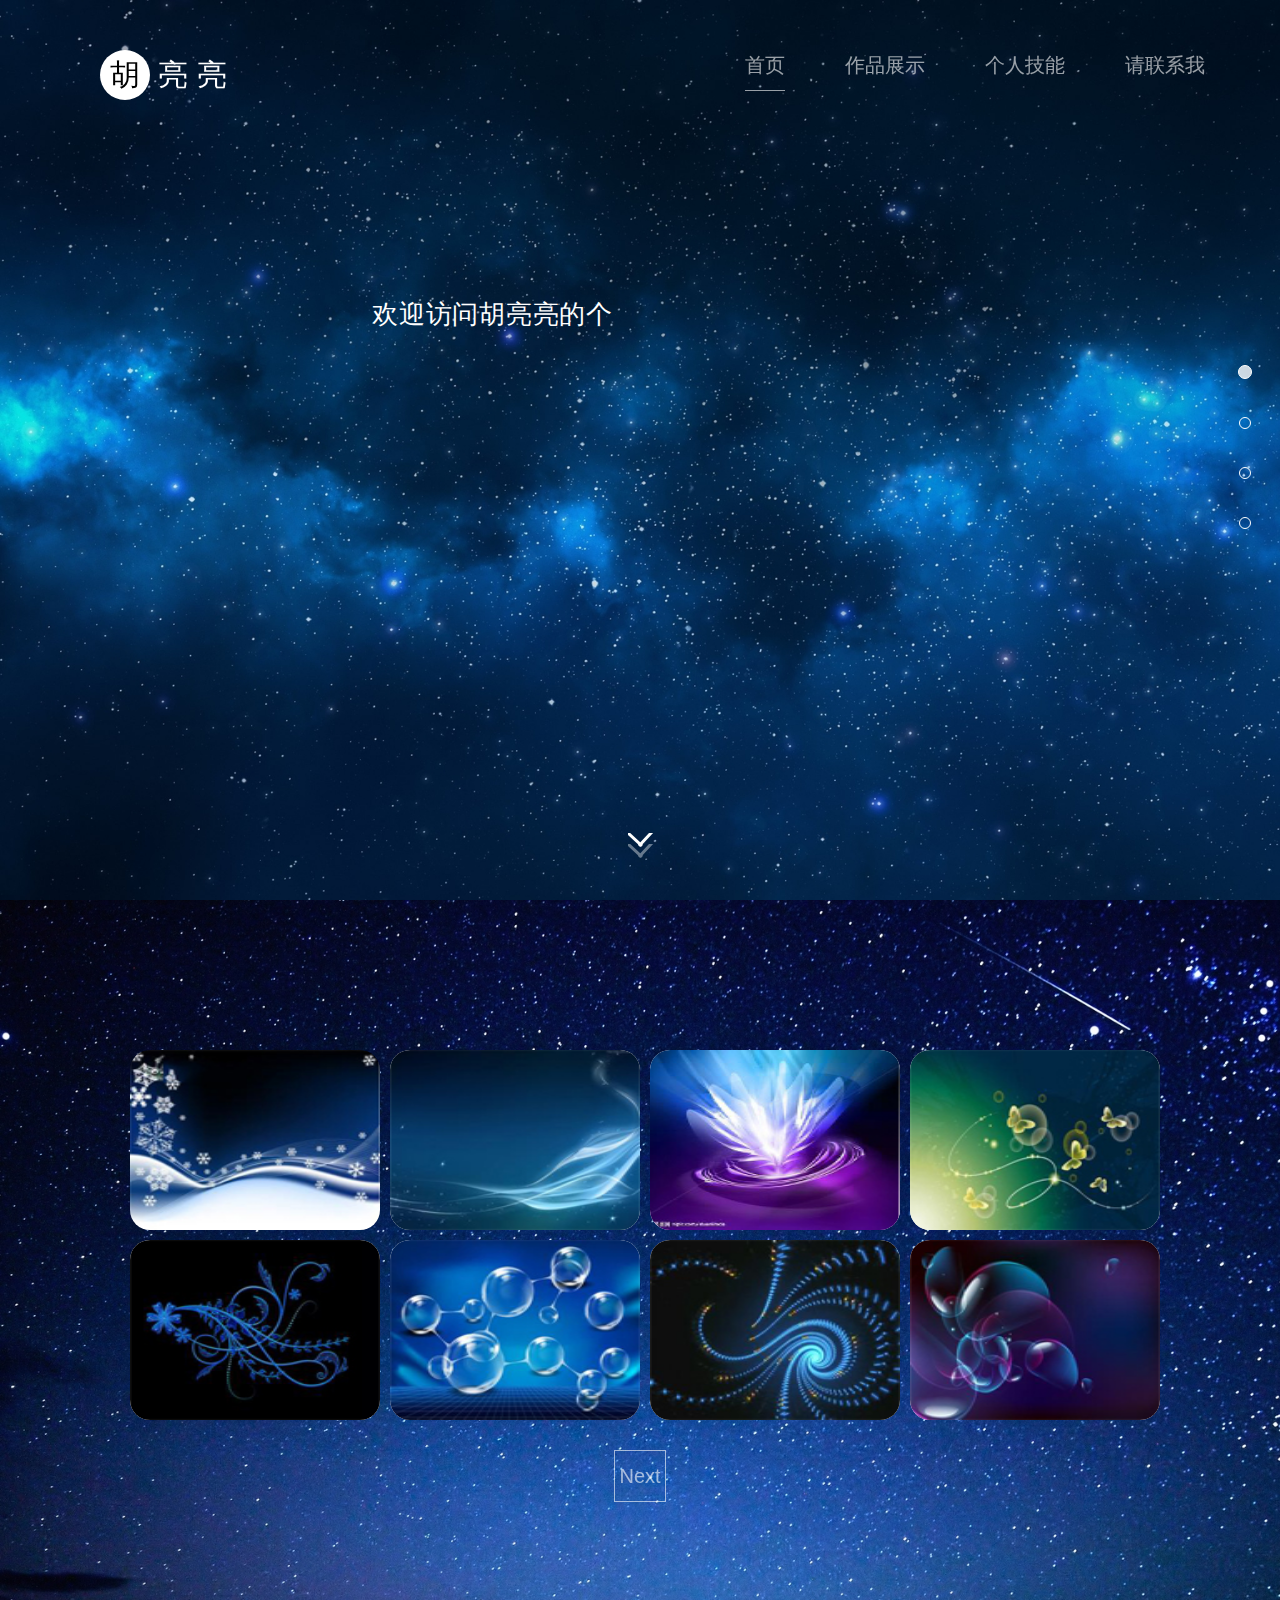
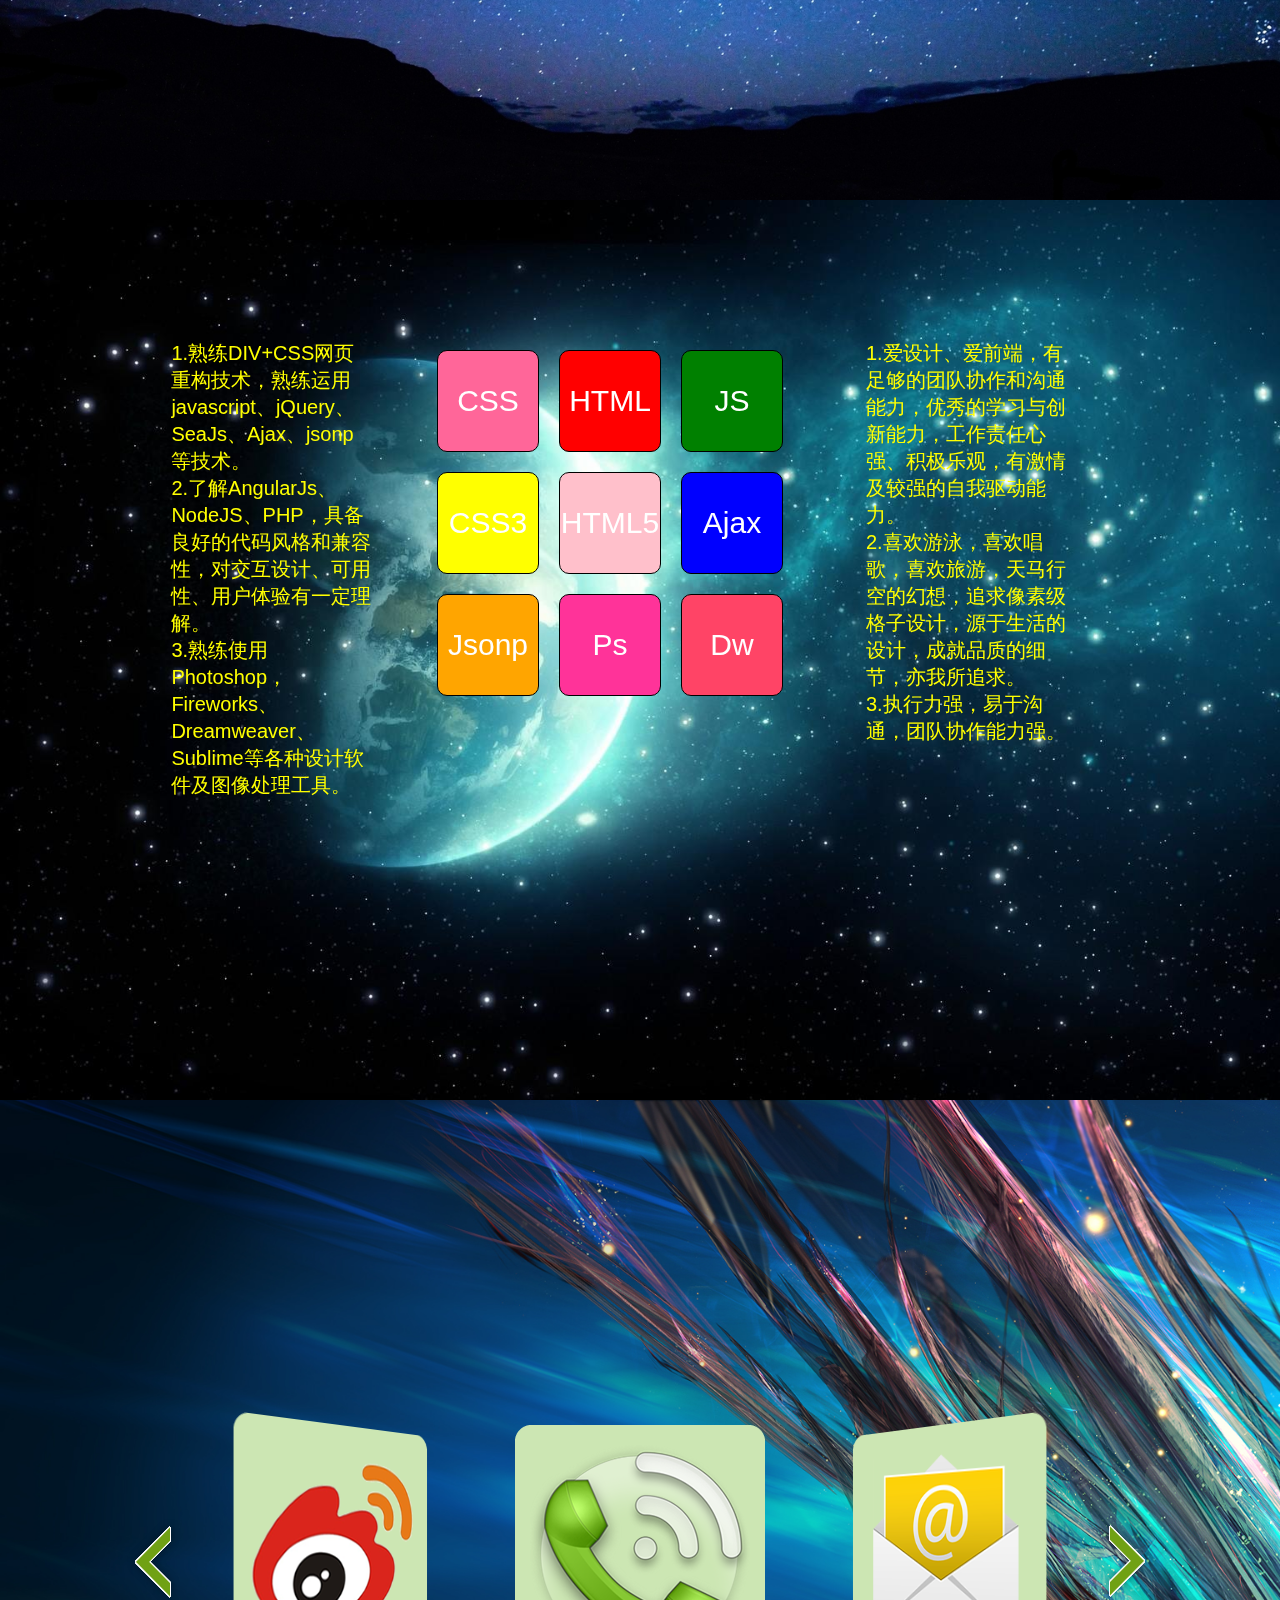
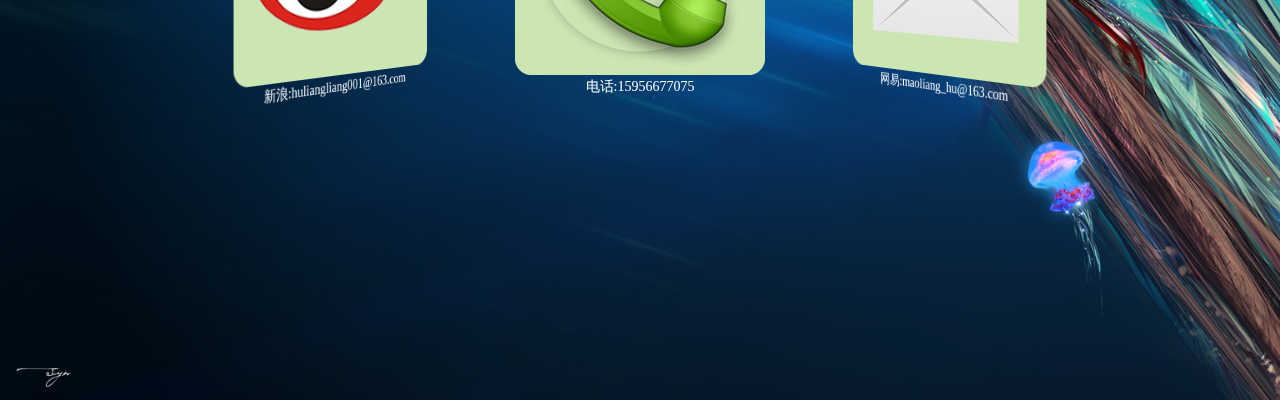
<file: index.html>
<!DOCTYPE html>
<html lang="en">
<head>
  <meta charset="UTF-8">
  <title>胡亮亮个人网站</title>
  <link rel="stylesheet" type="text/css" href="css/common.css">
  <script type="text/javascript" src='js/base.js'></script>
  <script type="text/javascript" src='js/main.js'></script>
</head>
<body>
  <div id="box" class='box'>
    <div id="screenBox" class='screenBox'>
      <!-- 首页 -->
      <div class="screen screen-one " >
        
        <!-- 文字 -->

        <div class="introduce pr">

            <div class="intr-word pa">
            <p id='writeword' class='writeword'></p>
          </div>
        </div>
        <!-- 导航 -->
        <div class="header" id="header-one">
          <ul class='clearfix'>
            <li class="fl active"><a href="javascript:;">首页</a></li>
            <li class="fl"><a href="javascript:;">作品展示</a></li>
            <li class="fl"><a href="javascript:;">个人技能</a></li>
            <li class="fl"><a href="javascript:;">请联系我</a></li>
          </ul>
        </div>
      </div>

      <!-- 作品展示 -->
      <div class="screen screen-four">
        <div class="introduce pr prise">
          <ul id="stepmove" class='stepmove clearfix'>
            <li>
              <img src="img/w1.jpg" alt="">
              <a href="javascript:;"></a>
            </li>
            <li>
              <img src="img/w2.jpg" alt="">
              <a href="javascript:;"></a>
            </li>
            <li>
              <img src="img/w3.jpg" alt="">
              <a href="javascript:;"></a>
            </li>
            <li>
              <img src="img/w4.jpg" alt="">
              <a href="javascript:;"></a>
            </li>
            <li>
              <img src="img/w5.jpg" alt="">
              <a href="javascript:;"></a>
            </li>
            <li>
              <img src="img/w6.jpg" alt="">
              <a href="javascript:;"></a>
            </li>
            <li>
              <img src="img/w7.jpg" alt="">
              <a href="javascript:;"></a>
            </li>
            <li>
              <img src="img/w8.jpg" alt="">
              <a href="javascript:;"></a>
            </li>
          </ul>
          <p class='pagestep' id='pagestep'>
            <a href="javascript:;">Next</a>
          </p>
        </div>
      </div>
      <!-- 个人技能 -->
      <div class="screen screen-two">
        <div class="introduce pr">
          <ul class="tips">
                <li style="background:#f69">CSS</li>
                <li style="background:red">HTML</li>
                <li class="cur" style="background:green">JS</li>
                <li style="background:yellow">CSS3</li>
                <li style="background:pink">HTML5</li>
                <li class="cur" style="background:blue">Ajax</li>
                <li style="background:orange">Jsonp</li>
                <li style="background:#f39">Ps</li>
                <li class="cur" style="background:#f46">Dw</li>
                <div class="gits1">
                    <p>
                       1.熟练DIV+CSS网页重构技术，熟练运用javascript、jQuery、SeaJs、Ajax、jsonp等技术。
                    </p>
                    <p>
                       2.了解AngularJs、NodeJS、PHP，具备良好的代码风格和兼容性，对交互设计、可用性、用户体验有一定理解。
                    </p>
                    <p> 
                       3.熟练使用Photoshop，Fireworks、Dreamweaver、Sublime等各种设计软件及图像处理工具。
                    </p>
                </div>
                <div class="gits2">
                    <p>1.爱设计、爱前端，有足够的团队协作和沟通能力，优秀的学习与创新能力，工作责任心强、积极乐观，有激情及较强的自我驱动能力。</p>

                    <p>2.喜欢游泳，喜欢唱歌，喜欢旅游，天马行空的幻想，追求像素级格子设计，源于生活的设计，成就品质的细节，亦我所追求。</p>

                    <p>3.执行力强，易于沟通，团队协作能力强。</p>
                </div>
          </ul> 
         
        </div>
      </div>
      <!-- 请联系我 -->
      <div class="screen screen-five">
             <ul class="switch">
                  <div class="prev"></div>
                  <div class="next"></div> 
                  <li class="l2">
                       <img src="img/1.png" alt="">
                       <span>QQ:1337284042</span>
                    </li>
                  <li class="l1">
                       <img src="img/2.png" alt="">
                       <span>新浪:huliangliang001@163.com</span>
                    </li>
                  <li class="cur">
                       <img src="img/3.png"alt="">
                       <span>电话:15956677075</span>
                    </li>
                  <li class="r1">
                       <img src="img/4.png" alt="">
                       <span>网易:maoliang_hu@163.com</span>
                    </li>
                  <li class="r2">
                       <img src="img/5.png" alt="">
                       <span>个人网站:huliangliang.github.io</span>
                    </li>
                  <li>
                       <img src="img/6.png" alt="">
                       <span>座右铭:为自己为明天，加油!</span>
                  </li>
             </ul> 
        </div>
      </div>
    </div>
    <!-- 侧边栏 -->
    <div class="subnav" id='subnav'>
      <ul></ul>
    </div>
    <!-- 翻页剪头 -->
    <div class="toggle">
      <img src="img/next.png" alt="" id='toggle'>
    </div>
    左上角logo
    <div class="sweet" id='sweet'>
      <span>胡</span>&nbsp;亮&nbsp;亮&nbsp;
    </div>
  </div>

</body>
</html>
</file>
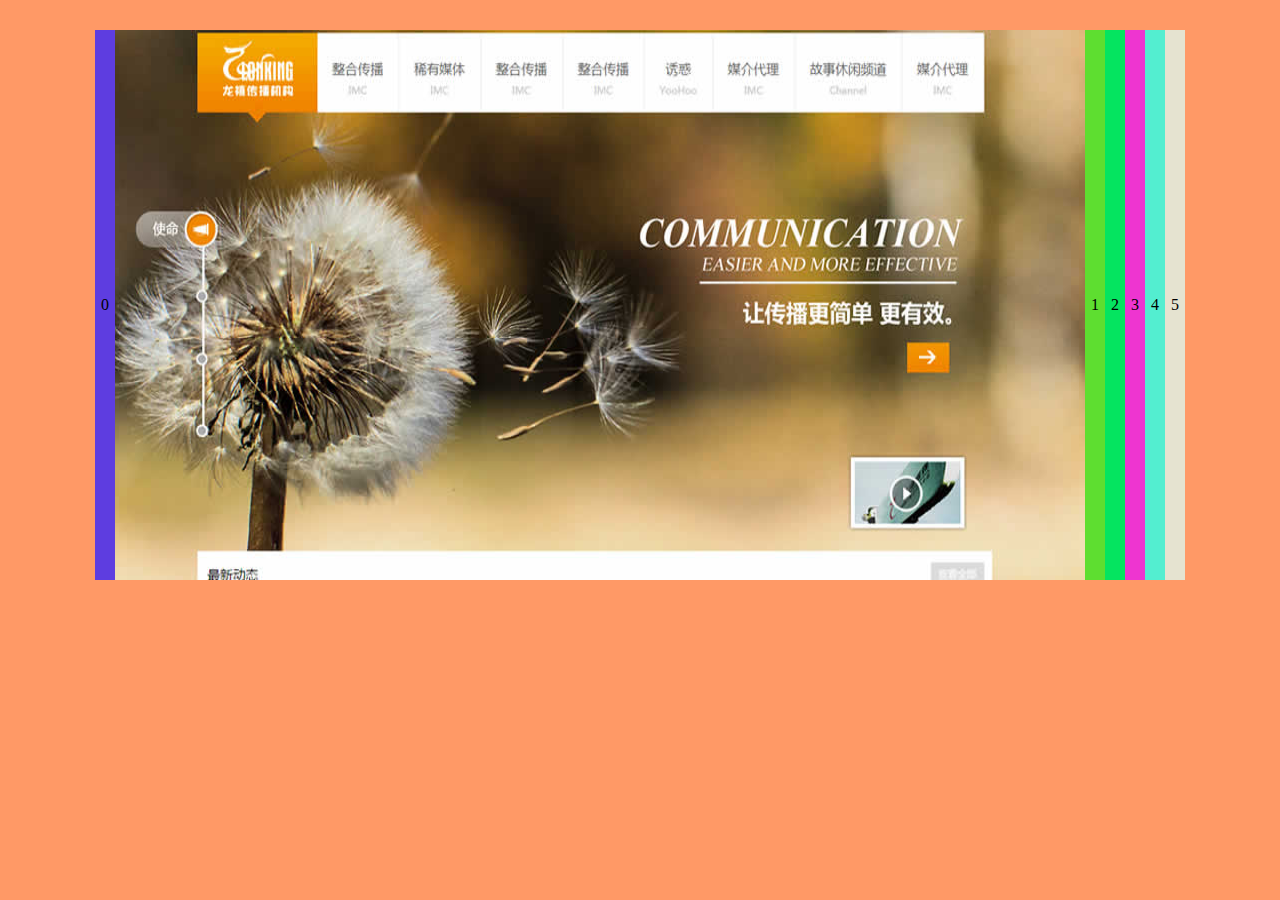
<file: html/Accordion.html>
<!doctype html>
<html>
<head>
<meta charset="utf-8">
<title>手风琴</title>
<style>
body{background:#f96;}
*{margin:0;padding:0;list-style:none;}
#ul1{ position:relative;width:990px; height:550px;margin:30px auto; overflow:hidden;}
#ul1 li{ position:absolute;left:0;top:0;width:990px; height:100%;}
#ul1 li img{width:100%; height:100%;} 
#ul1 li span{ position:absolute;left:0;top:0;width:20px; height:100%; line-height:550px; text-align:center;}
</style>
<script src="js/move1.js"></script>
<script>

window.onload = function(){
	var oUl = document.getElementById("ul1");
	var aLi = oUl.children;
	var len = aLi.length; 
	
	//算ul宽度  990 + 20*(len - 1);
 	oUl.style.width = 990 + 20*(len - 1) + "px";
	
	//li定位 990+20*(n-1)
	for(var i = 1; i < len; i++){
		aLi[i].style.left = 990 + 20*(i - 1) + "px"; 
	}
	
	for (var i = 0; i < len; i++) {
		 (function(index){
			 aLi[i].onmouseover=function(){
	              for (var i = 0; i <len ; i++) {
	              	  if(i<=index){ 
	                        move(aLi[i],{left:i*20});
	              	  }else{
	                        move(aLi[i],{left:990+20*(i-1)});
	              	  }
	              }
			 };
		 })(i)
	}
	
};

</script>
</head>

<body>

<ul id="ul1">
	<li><img src="images/wang0.jpg" /><span style="background:#5E3DE0;">0</span></li>
	<li><img src="images/wang1.jpg" /><span style="background:#5EDE30;">1</span></li>
	<li><img src="images/wang2.jpg" /><span style="background:#05E460;">2</span></li>
	<li><img src="images/wang3.jpg" /><span style="background:#EE35D0;">3</span></li>
	<li><img src="images/wang4.jpg" /><span style="background:#53EED0;">4</span></li>
	<li><img src="images/wang5.jpg" /><span style="background:#E5E3D0;">5</span></li>
</ul>

</body>
</html>
</file>
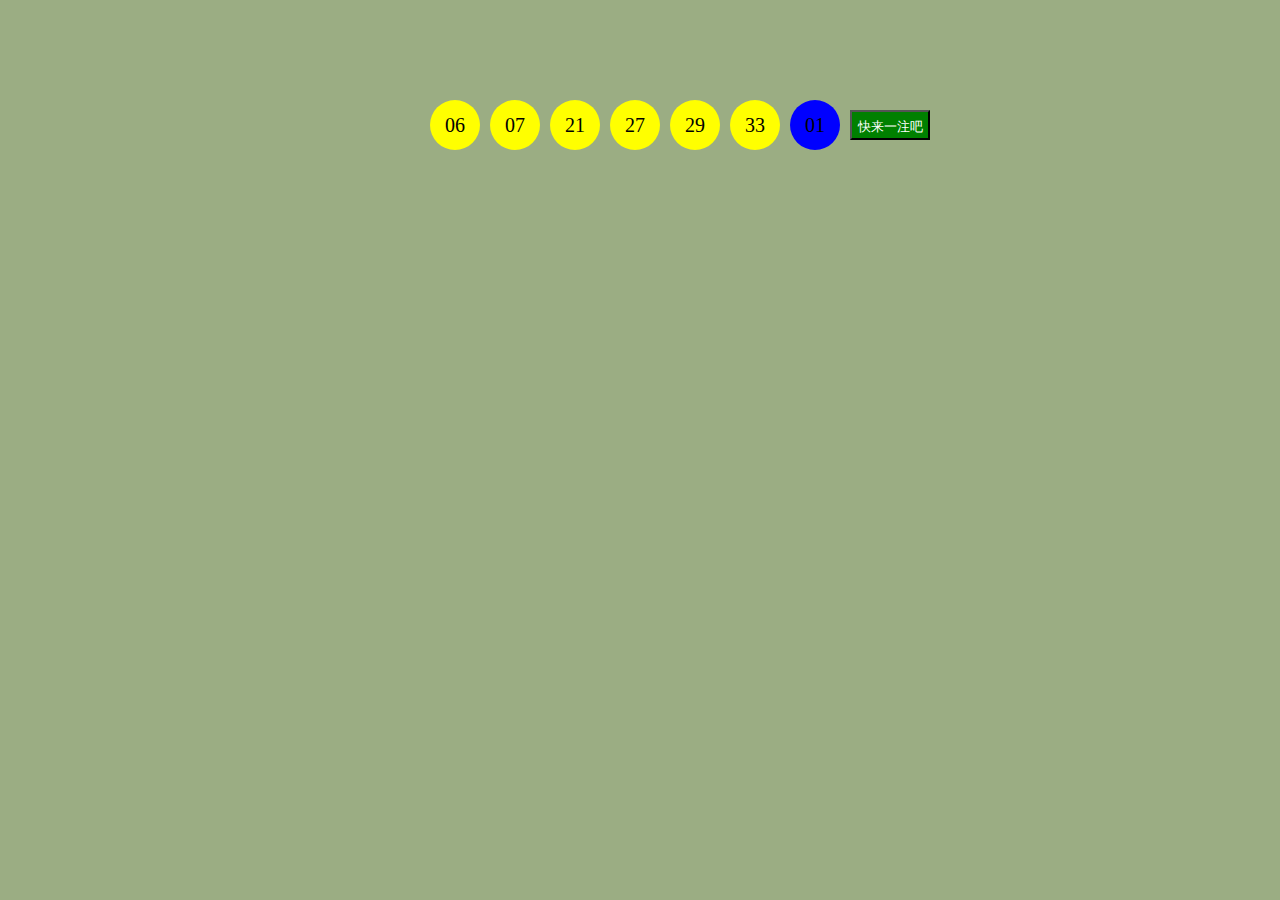
<file: html/Lottery.html>
<!DOCTYPE html>
<html lang="en">
<head>
	<meta charset="UTF-8">
	<title>随机彩票</title>
    <style>
    body{background:#9BAD83;}
    *{margin:0;padding:0;list-style:none;}
    input{width:80px;height:30px;line-height:30px;background:green;color:#fff;margin-top:10px;}
    #ul1{width:420px;margin:100px auto;text-align:center;line-height:50px;font-size:20px;}
    #ul1 li{float:left;width:50px;height:50px;border-radius:50%;background:yellow;margin-right:10px;color:#000;}
    #ul1 .list1{background:blue;}
    </style>
	<script>
    window.onload=function(){
        var oUl = document.getElementsByTagName('ul')[0];
        var aLi = oUl.getElementsByTagName('li');
        var oYellow= aLi[aLi.length-1];
        var oBtn = document.getElementById('btn');
        oBtn.onclick=function(){    
            getNum();
        }
        getNum();
        function getNum(){
            var arr=[];
            while(arr.length<6){
                var num = addZero(rnd(1,34));
                if(!findInArr(arr,num)){
                    arr.push(num);  
                }
            }   
            arr.sort(function(n1,n2){
                return n1-n2;
            })

            for(var i=0;i<aLi.length-1;i++){
                aLi[i].innerHTML = arr[i];  
            }
            
            var num = addZero(rnd(1,16));
            oYellow.innerHTML=num;
        }
        
        function findInArr(arr,n){
            for(var i=0;i<arr.length;i++){
                if(arr[i]==n){
                    return true;
                }   
            }   
            return false;
        }
        function rnd(n,m){
            return parseInt(n+Math.random()*m); 
        }
        function addZero(n){
            return n<10 ? '0'+n : ''+n;     
        }   
    }

	</script>
</head>
<body>
<ul id="ul1">
    <li>1</li>
    <li>2</li>
    <li>3</li>
    <li>4</li>
    <li>5</li>
    <li>6</li>
    <li class="list1">7</li>
</ul>
<input type="button" value="快来一注吧" id="btn" />   
</body>
</html>
</file>
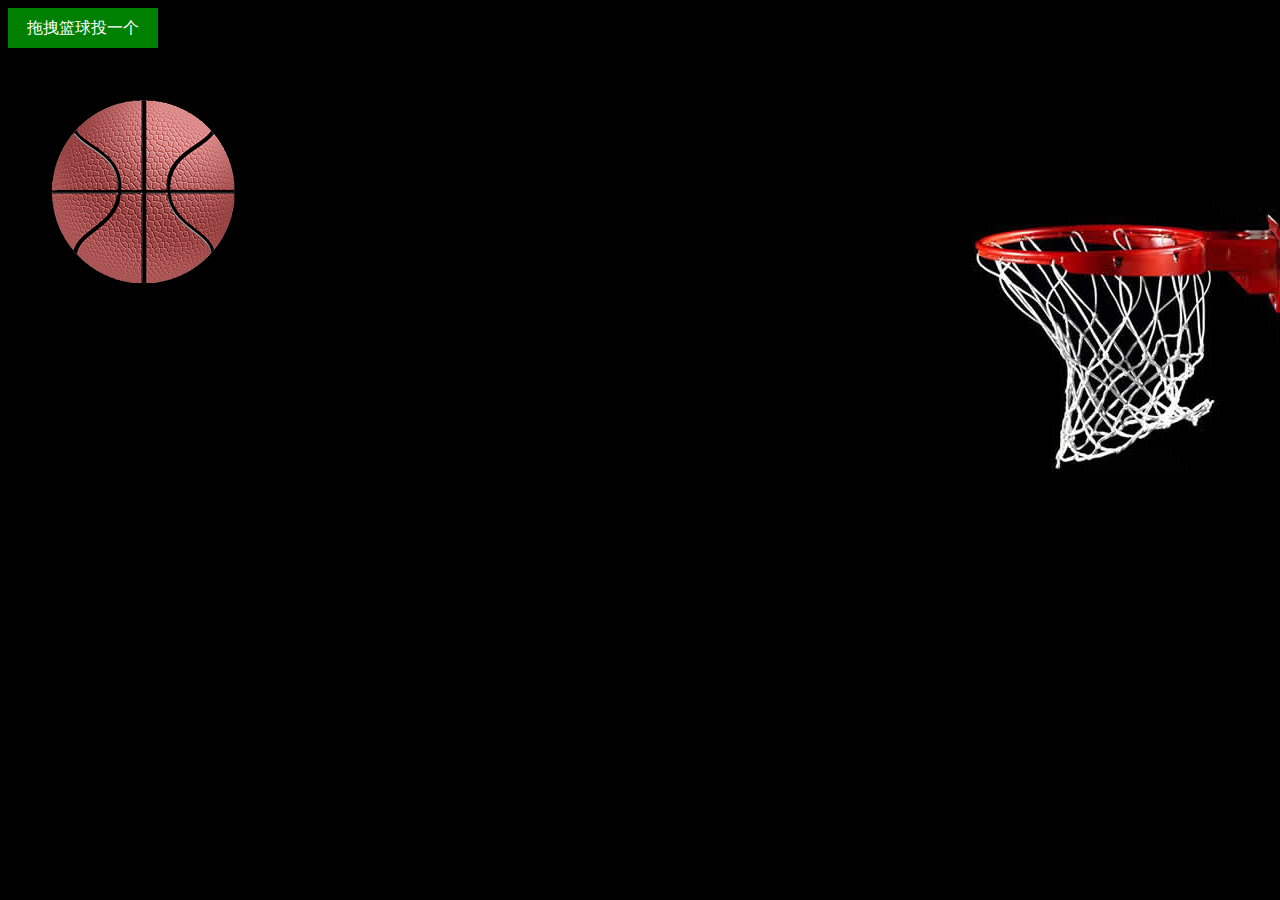
<file: html/Movego.html>
<!DOCTYPE html>
<html lang="en">
<head>
<meta charset="UTF-8">
<title>拖拽运动</title>
<style>
body{background:#000;}
html{overflow:hidden;}
span{display:block;width:150px;height:40px;color:#fff;background:green;text-align:center;line-height:40px;}
#div1{width:185px;height:183px;background:url(images/Basketball.png) no-repeat;position: absolute;left:50px;top:100px;z-index:2;}	
#div2{width:308px;height:272px;background:url(images/Basketball_box.jpg) no-repeat;position: absolute;right:0px;top:200px;}	
</style>
<script>
window.onload=function(){
	var oDiv=document.getElementById("div1");
	var SpeedX=0;
	var SpeedY=0;
	var LastX=0;
	var LastY=0;
	var timer=null;
	oDiv.onmousedown=function(ev){
		 clearInterval(timer);
		 var oEvent=ev||event;
		 var disX=oEvent.clientX-oDiv.offsetLeft;
		 var disY=oEvent.clientY-oDiv.offsetTop;
		 document.onmousemove=function(ev){
		 	 var oEvent=ev||event;
		 	 oDiv.style.left=oEvent.clientX-disX+"px";
		 	 oDiv.style.top=oEvent.clientY-disY+"px";

		 	 SpeedX=oDiv.offsetLeft-LastX;
		 	 SpeedY=oDiv.offsetTop-LastY;
		 	 LastX=oDiv.offsetLeft;
		 	 LastY=oDiv.offsetTop;
		 };
		 document.onmouseup=function(){
		 	document.onmousemove=document.onmouseup=null;
		 	oDiv.releaseCapture&&oDiv.releaseCapture();
            Move();	
		 };
		 oDiv.setCapture&&oDiv.setCapture();
		 return false;
	};

	function Move(){
	     clearInterval(timer);
		 timer=setInterval(function(){
		 	SpeedY+=1;
		 	var l=oDiv.offsetLeft+SpeedX;
		 	var t=oDiv.offsetTop+SpeedY;
	        if (l>=document.documentElement.clientWidth-oDiv.offsetWidth) {
	              l=document.documentElement.clientWidth-oDiv.offsetWidth;
	              SpeedY *= 0.8;
	              SpeedX *=-0.8
	        } else if(l<=0){
	              l=0;
	              SpeedY *= 0.8;
	              SpeedX *=-0.8
	        }
	        if (t>=document.documentElement.clientHeight-oDiv.offsetHeight) {
	              t=document.documentElement.clientHeight-oDiv.offsetHeight;
	              SpeedX *= 0.8;
	              SpeedY *=-0.8
	        } else if(t<=0){
	              t=0;
	              SpeedX *= 0.8;
	              SpeedY *=-0.8;
	        }
	        
	        if (Math.abs(SpeedX)<1) {
	        	  SpeedX=0;
	        } 
	        if(Math.abs(SpeedY)<1){
	              SpeedY=0;
	        }
	        if (SpeedX==0 && SpeedY==0 && t==document.documentElement.clientHeight-oDiv.offsetHeight) {
	        	clearInterval(timer);
	        }
		 	oDiv.style.left=l+"px";
		 	oDiv.style.top=t+"px";
		 }, 30)
	}
}	
</script>
</head>
<body>
<span>拖拽篮球投一个</span>
<div id="div1"></div>	
<div id="div2"></div>	
</body>
</html>
</file>
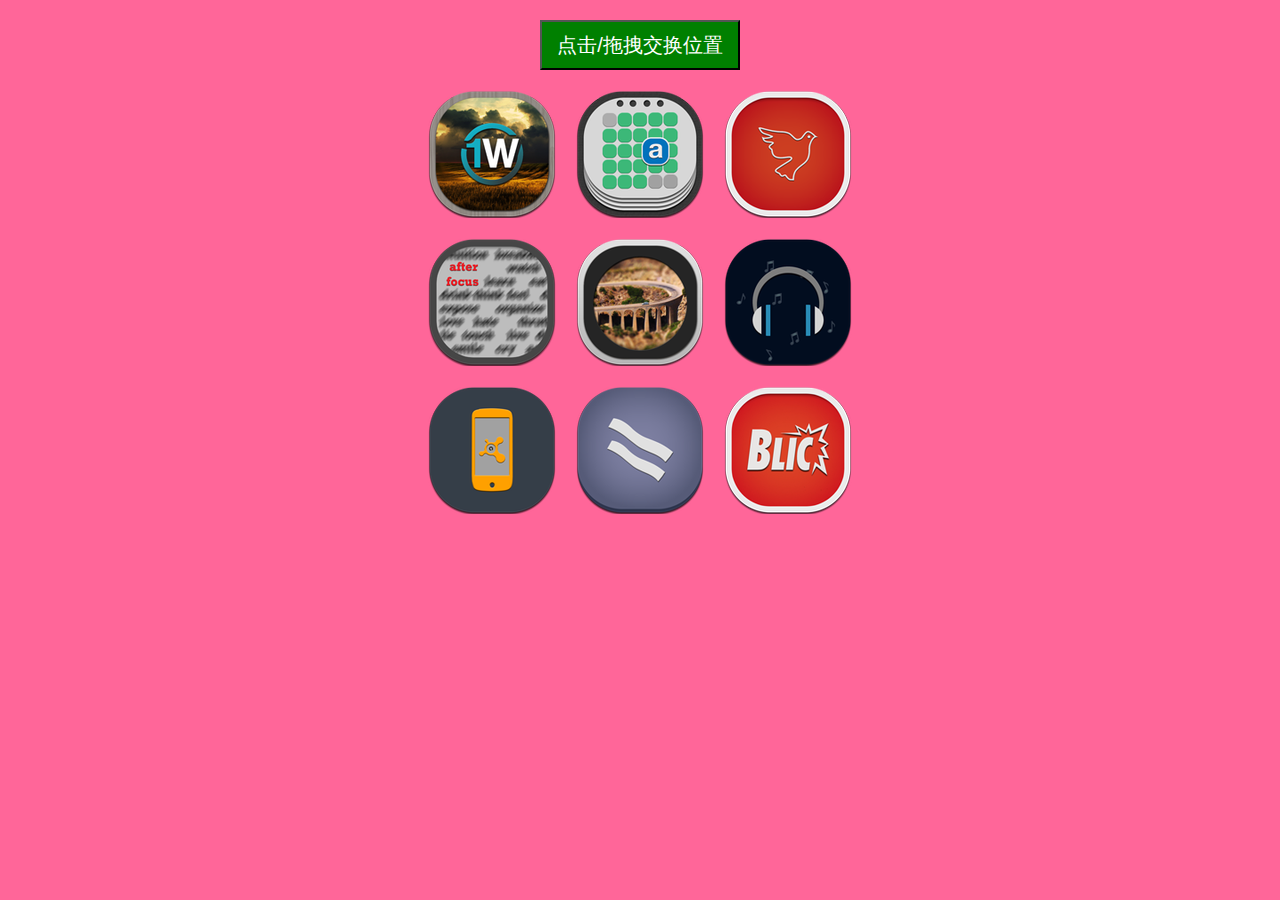
<file: html/Pic.html>
<!doctype html>
<html>
<head>
<meta charset="utf-8">
<title>点击/拖拽交换位置</title>
<style>
body{background:#f69;}
*{margin:0;padding:0;list-style:none;}
input{width:200px;height:50px;background:green;color:#fff;font-size:20px;position:relative;left:50%;top:20px;margin-left:-100px;}
#ul1{ position:relative;width:444px; margin:30px auto;}
#ul1 li{float:left;width:128px; height:128px; margin:10px;}
#ul1 li img{width:128px;height:128px;}
.box{border:4px dashed red;}
</style>
<script src="js/move1.js"></script>
<script>
window.onload = function(){
	var oUl = document.getElementById("ul1");
	var aLi = oUl.children;
	var len = aLi.length; 
	var zIndex = 1;
	
	//随机换一下
	var oBtn = document.getElementById("btn1");
	oBtn.onclick = function(){
		
		aPos.sort(function(){
			return Math.random() - 0.5;	
		});
		
		for(var i = 0; i < len; i++){
			aLi[i].index = i;
			move(aLi[i],aPos[i]);	
		}
			
	};
	
	//布局转换
	var aPos = [];
	for(var i = 0; i < len; i++){
		aPos[i] = {left:aLi[i].offsetLeft,top:aLi[i].offsetTop};
		aLi[i].style.left = aPos[i].left + "px";
		aLi[i].style.top  = aPos[i].top + "px";
	}
	for(var i = 0; i < len; i++){
		aLi[i].style.position = "absolute";
		aLi[i].style.margin  = "0";
		drag(aLi[i]);
		aLi[i].index = i;
	}
	
	
	function drag(obj){
		obj.onmousedown = function(ev){
			var oEvent = ev || event;
			var disX = oEvent.clientX - obj.offsetLeft;
			var disY = oEvent.clientY - obj.offsetTop;
			
			obj.style.zIndex = zIndex++;
			clearInterval(obj.timer);
			
			document.onmousemove = function(ev){
				var oEvent = ev || event;
				obj.style.left = oEvent.clientX - disX + "px";
				obj.style.top  = oEvent.clientY - disY + "px";
				
				//清空样式
				for(var i = 0; i < len; i++){
					aLi[i].className = "";
				}
				
				//碰撞检测
				var oNear = findMin(obj);

				if(oNear){
					oNear.className = "box";
				}
			};
			document.onmouseup = function(){
				document.onmousemove = null;
				document.onmouseup = null;
				obj.releaseCapture && obj.releaseCapture();
				
				//交换位置
				/*
					obj.index   ---> oNear.index
					oNear.index ---> obj.index
				*/
				var oNear = findMin(obj);
				
				if(oNear){
					var tmp = obj.index;
					obj.index = oNear.index;
					oNear.index = tmp;
					
					//move(obj,aPos[obj.index]);
					move(oNear,aPos[oNear.index]);
					oNear.className = "";
				}
				move(obj,aPos[obj.index]);
				
			};	
			obj.setCapture && obj.setCapture();
			return false;
		};
	}
	
	
	function getDis(obj1,obj2){
		var a = obj1.offsetLeft - obj2.offsetLeft;
		var b = obj1.offsetTop - obj2.offsetTop;
		
		return Math.sqrt(a*a + b*b);
	}
	
	//找最短的  判断碰撞  -> 算距离 -> 比较找最短的
	function findMin(obj){
		var iMin = 999999;
		var iMinIndex = -1;
		
		for(var i = 0; i < len; i++){
			if(obj == aLi[i]) continue;
			if(collTest(obj,aLi[i])){
				//碰上 算距离
				var dis = getDis(obj,aLi[i]);
				//比较
				if(iMin > dis){
					iMin = dis;
					iMinIndex = i;
				}
				
			}
		}
		
		if(iMinIndex == -1){
			return null;
		}
		return aLi[iMinIndex];
	}

	//碰撞检测
	function collTest(obj1,obj2){
		var l1 = obj1.offsetLeft;
		var t1 = obj1.offsetTop;
		var r1 = l1 + obj1.offsetWidth;
		var b1 = t1 + obj1.offsetHeight;
		
		var l2 = obj2.offsetLeft;
		var t2 = obj2.offsetTop;
		var r2 = l2 + obj2.offsetWidth;
		var b2 = t2 + obj2.offsetHeight;
		
		if(r1 < l2 || b1 < t2 || l1 > r2 || t1 > b2){//没碰到
			return false;
		} else {//碰到
			return true;
		}
	}
	
};
</script>
</head>

<body>

<input id="btn1" type="button" value="点击/拖拽交换位置"/>
<ul id="ul1">
	<li><img src="images/cat/1.png" /></li>
	<li><img src="images/cat/2.png" /></li>
	<li><img src="images/cat/3.png" /></li>
	<li><img src="images/cat/4.png" /></li>
	<li><img src="images/cat/5.png" /></li>
	<li><img src="images/cat/6.png" /></li>
	<li><img src="images/cat/7.png" /></li>
	<li><img src="images/cat/8.png" /></li>
	<li><img src="images/cat/9.png" /></li>
</ul>
</body>
</html>
</file>
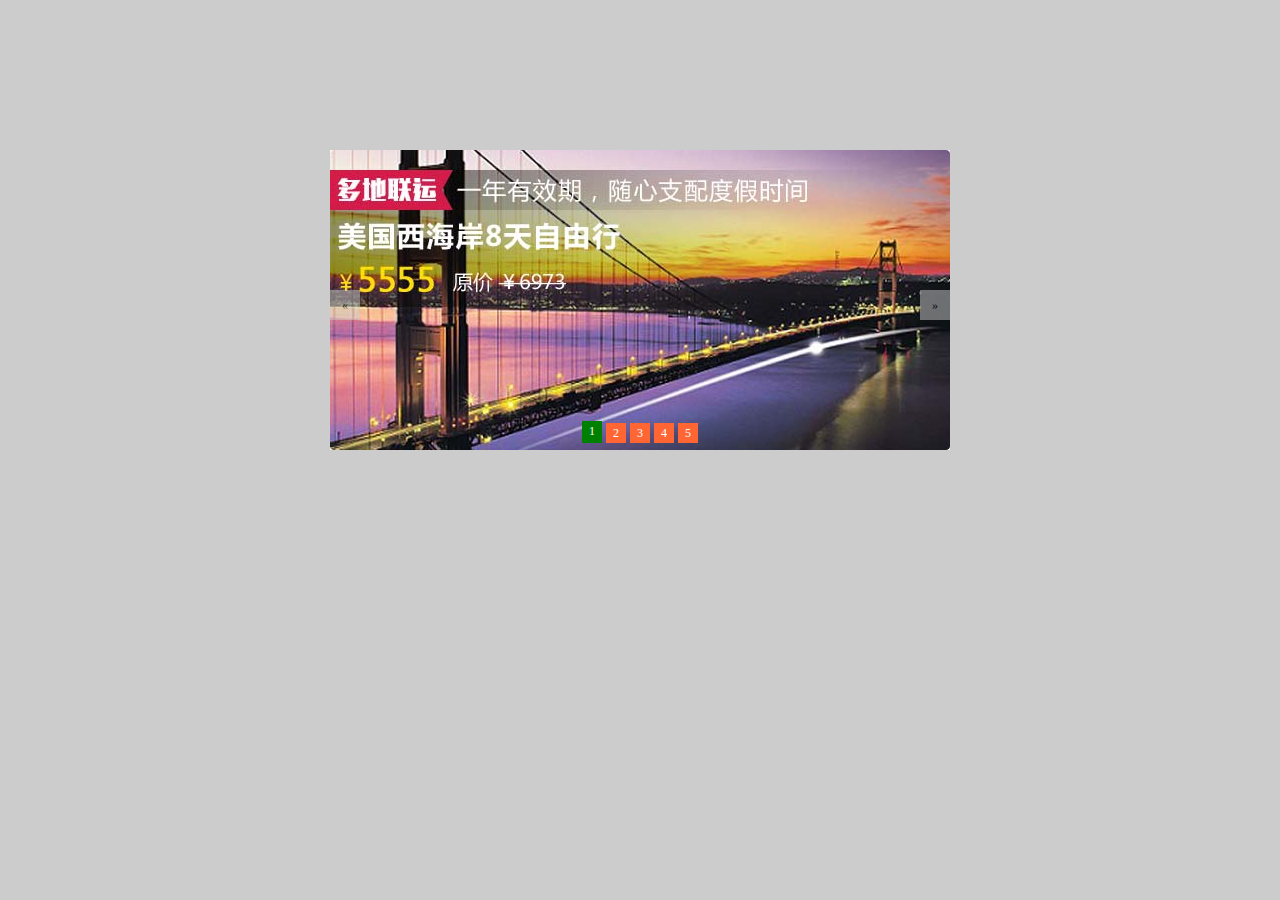
<file: html/Play.html>
<!DOCTYPE html>
<html lang="en">
<head>
<meta charset="UTF-8">
<title>自动播放选项卡</title>
<link rel="stylesheet" href="css/common.css">
<style>
body{background:#ccc;}
#play{width:620px;height:300px;position:relative;margin:150px auto;overflow:hidden;}
#play ol{position:absolute;left:50%;bottom:5px;text-align:center;line-height:20px;color:#fff;z-index:2;margin-left:-60px;}
#play ol li{float:left;width:20px;height:20px;background:#f63;margin:0 2px;cursor:pointer;}
#play .active{background:green;height:22px;bottom:2px;position: relative;}
#play ul{position: absolute;left:0;top:0;}
#play ul li{float:left;width:620px;height:300px;}
#play ul li img{float:left;width:100%;height:100%;}
#prev,#next{width:30px;height:30px;background:#ccc;position: absolute;top:50%;text-align:center;line-height:30px;z-index:3;cursor:pointer;opacity:0.5;margin-top:-10px;}
#play:hover #prev,#play:hover #next{opacity:1;background:yellow;}
#prev{left:0;}
#next{right:0;}

</style>
<script src="js/move1.js"></script>
<script>
window.onload=function(){
       var oDiv=document.getElementById("play");
       var oPrev=oDiv.children[0];
       var oNext=oDiv.children[1];
       var oL=oDiv.children[2];
       var aOli=oL.children;
       var oUl=oDiv.children[3];
       var aLi=oUl.children;
       oUl.appendChild(aLi[0].cloneNode(true));
       oUl.style.width=aLi[0].offsetWidth*aLi.length+"px";
       var iNow=0;
       var timer=null;
       timer=setInterval(next,1500)
       oDiv.onmouseover=function(){
           clearInterval(timer);
       };
       oDiv.onmouseout=function(){
           timer=setInterval(next,1500)
       };
       var bRead=true;
       oPrev.onclick=function(){
           if(!bRead) return;
           bRead=false;
           iNow--;
           if (iNow==-1) {
              oUl.style.left=-aLi[0].offsetWidth*5+"px";
              iNow=4
           }
           tab();
       };
       function next(){
           if(!bRead) return;
           bRead=false;
            iNow++;
            
            tab();
       }
       oNext.onclick=next;
      
       for (var i = 0; i < aOli.length; i++) {
           (function(index){
               aOli[i].onmouseover=function(){
                     iNow=index;
                     tab();
               }
           })(i);
       }
       function tab(){
             // document.title = iNow;
             for (var i = 0; i < aOli.length; i++) {
                 aOli[i].className=""
             }
             // aOli[iNow].className="active";
             if(iNow==5){
                aOli[0].className="active";
             }else{
                aOli[iNow].className="active";
             }
             move(oUl,{left:-aLi[0].offsetWidth*iNow},
                    {complete:function(){                    
                        bRead=true;

                        if (iNow==5) {
                            oUl.style.left=0;
                            iNow=0;
                        }
                    }

             });

       }
      

}    
</script>
</head>
<body>
<div id="play" class="box">
    <p id="prev">&laquo;</p>
    <p id="next">&raquo;</p>
    <ol>
    	<li class="active">1</li>
    	<li>2</li>
    	<li>3</li>
    	<li>4</li>
    	<li>5</li>
    </ol>
	<ul>
		<li><a href="javascript:;"><img src="images/1.jpg" alt=""></a></li>
		<li><a href="javascript:;"><img src="images/2.jpg" alt=""></a></li>
		<li><a href="javascript:;"><img src="images/3.jpg" alt=""></a></li>
		<li><a href="javascript:;"><img src="images/4.jpg" alt=""></a></li>
		<li><a href="javascript:;"><img src="images/5.jpg" alt=""></a></li>
	</ul>
</div>	
</body>
</html>
</file>
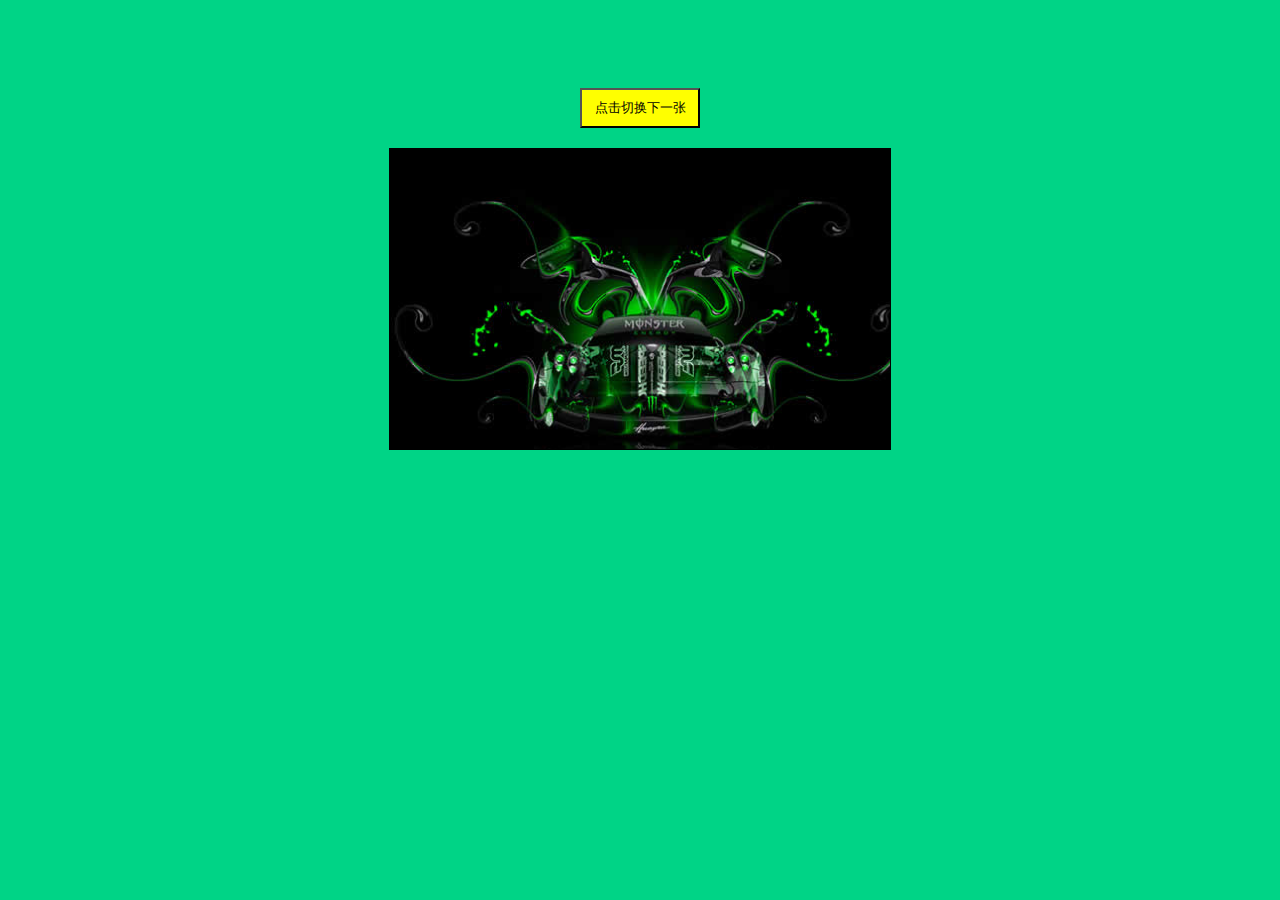
<file: html/Random.html>
<!doctype html>
<html>
<head>
<meta charset="utf-8">
<title>点击随机切换图片</title>
<style>
body{background:#00D486;}
#btn1{position:relative;left:50%;top:80px;width:120px;height:40px;background:yellow;margin-left:-60px;}
#div1{ position:relative;width:500px; height:300px;border:1px solid #000; margin:100px auto; background:url(images/t1.jpg)  no-repeat;overflow:hidden;}
#div1 span{ position:absolute;left:0;top:0;width:100px; height:100px; background:url(images/t0.jpg) no-repeat;
	background-position:0 0; line-height:100px; text-align:center; font-size:30px; color:#fff;
}
input:hover{cursor:pointer;background:red;} 
</style>
<script src="js/move1.js"></script>
<script>
window.onload = function(){
	var oDiv = document.getElementById("div1");
	
	var R = 3;
	var C = 5;
	
	//创建span
	for(var r = 0; r < R; r++){
		for(var c = 0; c < C; c++){
			var oSpan = document.createElement("span");
			oDiv.appendChild(oSpan);
			oSpan.style.width = oDiv.offsetWidth/C + "px";
			oSpan.style.height = oDiv.offsetHeight/R + "px";
			
			oSpan.style.left = oSpan.offsetWidth*c + "px";
			oSpan.style.top  = oSpan.offsetHeight*r + "px";
			
			oSpan.style.backgroundPosition = -oSpan.offsetLeft+"px -" + oSpan.offsetTop + "px";
		}
	}
	
	/*
		span 老图
		div  新图 
	*/
	var oBtn = document.getElementById("btn1");
	var aSpan = oDiv.children;
	
	var iNow = 0;
	var bReady = true;//准备好了
	oBtn.onclick = function(){
		if(!bReady) return;
		bReady = false;
		
		//span 老图
		for(var i = 0; i < aSpan.length; i++){
			aSpan[i].style.opacity = "1";
			aSpan[i].style.backgroundImage = "url(images/"+"t"+iNow+".jpg)";
		}
		
		iNow++;
		if(iNow == 5){
			iNow = 0;
		}
		//div  新图 
		oDiv.style.backgroundImage = "url(images/"+"t"+iNow+".jpg)";
		
		 
		 //循环
		 var count = 0;
		 for(var i = 0; i < aSpan.length; i++){
			(function(index){
				setTimeout(function(){
					move(aSpan[index],{opacity:0},{
						complete:function(){
							count++;
							if(count == aSpan.length - 1){
								bReady = true;
							}	
						}	
					});	
				},600*Math.random()); 
			})(i);
	     } 
	};
	
 
};
</script>
</head>

<body>
<input id="btn1" type="button" value="点击切换下一张" />
<div id="div1">
	<!--<span></span>-->
</div>
</body>
</html>
</file>
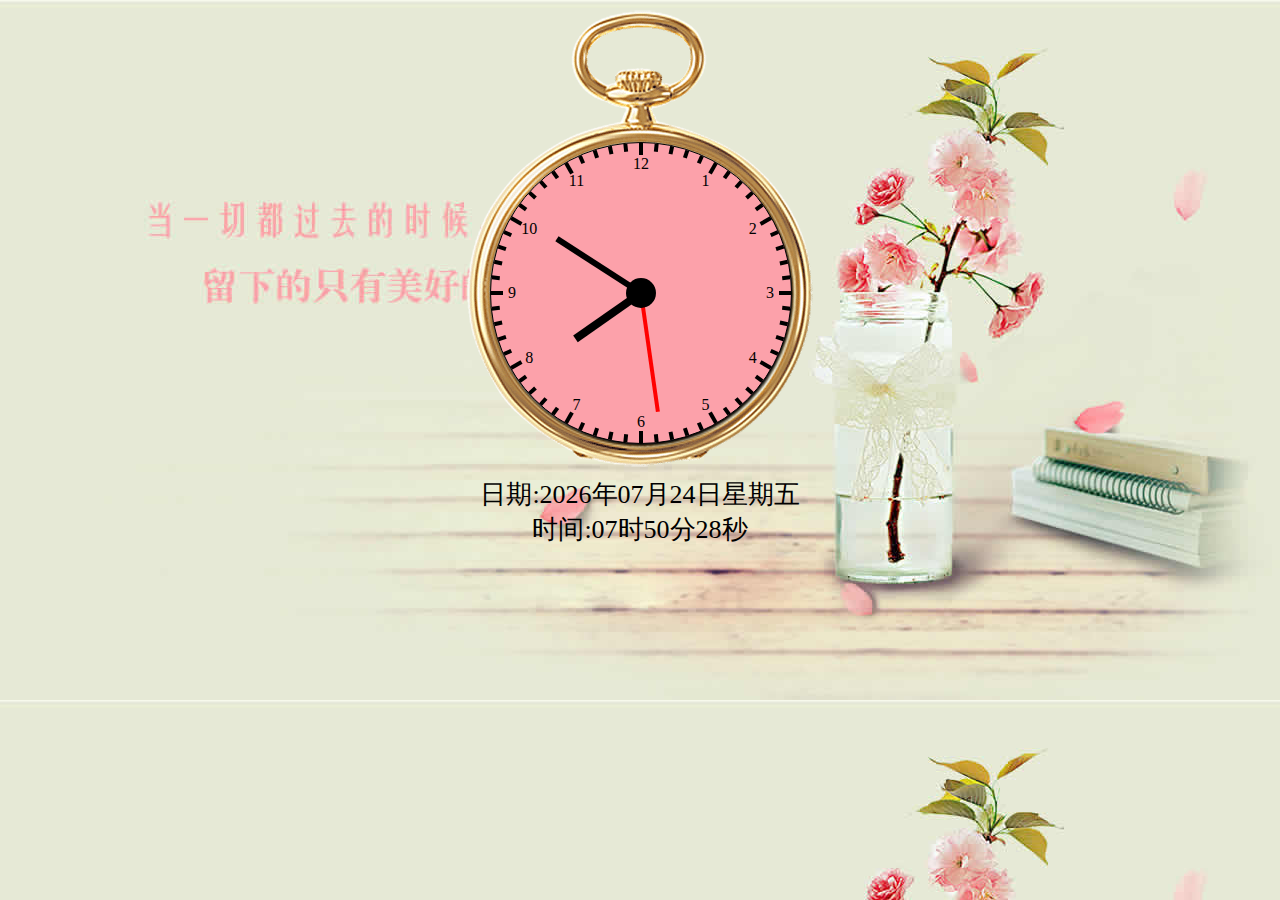
<file: html/timer.html>
<!doctype html>
<html>
<head>
<meta charset="utf-8">
<title>时钟</title>
<style>
body{background:url(images/6.jpg);}
#div0{position:relative;width:346px;height:457px;background:url(images/clock_box.png) no-repeat;margin:10px auto;;}
#div1{position:relative;width:300px;height:300px;border:1px solid #000;box-shadow:1px 2px 3px #000;border-radius:50%;background:#FCA1AA;top:132px;left:23px;} 
#div1 .pac{position: absolute;left:50%;top:50%;margin:-15px;width:30px;height:30px;background:#000;border-radius:50%;}
#div1 .hour,#div1 .min,#div1 .sec{position: absolute;left:50%;top:0%;background:#000;transform-origin: center bottom;} 
#div1 .hour{position: absolute;left:50%;top:50%;width:8px;height:80px;margin-left:-4px;margin-top:-80px;} 
#div1 .min{position: absolute;left:50%;top:50%;width:6px;height:100px;margin-left:-3px;margin-top:-100px;} 
#div1 .sec{position: absolute;left:50%;top:50%;width:4px;height:120px;margin-left:-2px;margin-top:-120px;background:red;}
#div1 span{position:absolute;left:50%;top:0px;width:4px;height:8px;margin-left:-2px;transform-origin: center 150px;background:#000;}
#div1 span em{position:absolute;left:50%;top:12px;width:40px;margin-left:-20px;font-style:normal;text-align:center;}
#div1 span.on{height:12px;}
.date,.time{position:relative;left:50%;width:400px;margin-left:-200px;font:26px "楷体";text-align:center;}
</style>
<script>
function addZero(n){
    return n<10?"0"+n:""+n;
}
window.onload = function(){
	var oDiv=document.querySelector("#div1");
    var oHi=oDiv.querySelector(".hour");
    var oMi=oDiv.querySelector(".min");
    var oSi=oDiv.querySelector(".sec");
    var oTime=document.querySelector(".time");
    var oD=document.querySelector(".date");
    clock();
    setInterval(clock,1000);
    function clock(){
      var oDate=new Date();
	    var Hi=oDate.getHours();
	    var Mi=oDate.getMinutes();
	    var Si=oDate.getSeconds();
	    var Sc=oDate.getMilliseconds();
      var oYear=oDate.getFullYear();
      var oMonth=oDate.getMonth()+1;
      var oDay=oDate.getDate();
      var oWeek=oDate.getDay();
      oD.innerHTML='日期:'+oYear+'年'+addZero(oMonth)+'月'+addZero(oDay)+'日'+'星期'+'日一二三四五六'.charAt(oWeek);
      oTime.innerHTML='时间:'+addZero(Hi)+'时'+addZero(Mi)+'分'+addZero(Si)+'秒';
	    oHi.style.transform='rotate('+(Hi*30+Mi/60*30)+'deg)';
	    oMi.style.transform='rotate('+(Mi*6+Si/60*6)+'deg)';
	    oSi.style.transform='rotate('+(Si*6+Sc/1000*6)+'deg)';
    }
    for(var i=0; i<60; i++){
        var oSpan=document.createElement("span");
	    oDiv.appendChild(oSpan);
	    if(i%5==0){
           oSpan.classList.add("on");
           oSpan.innerHTML='<em>'+(i==0?12:i/5)+'<\/em>';
           oSpan.children[0].style.transform='rotate('+-i*6+'deg)';
        }
	    oSpan.style.transform='rotate('+i*6+'deg)';
    }
};
</script>
</head>

<body>
<div id="div0">
    <div id="div1">
        <div class="hour"></div>
        <div class="min"></div>
        <div class="sec"></div>
        <div class="pac"></div>
        <!-- <span><em>12</em></span> -->
    </div>
</div>
<div class="date">当前日期:xx年xx月xx日</div>
<div class="time">当前时间:xx时xx分xx秒</div>
</body>
</html>
</file>
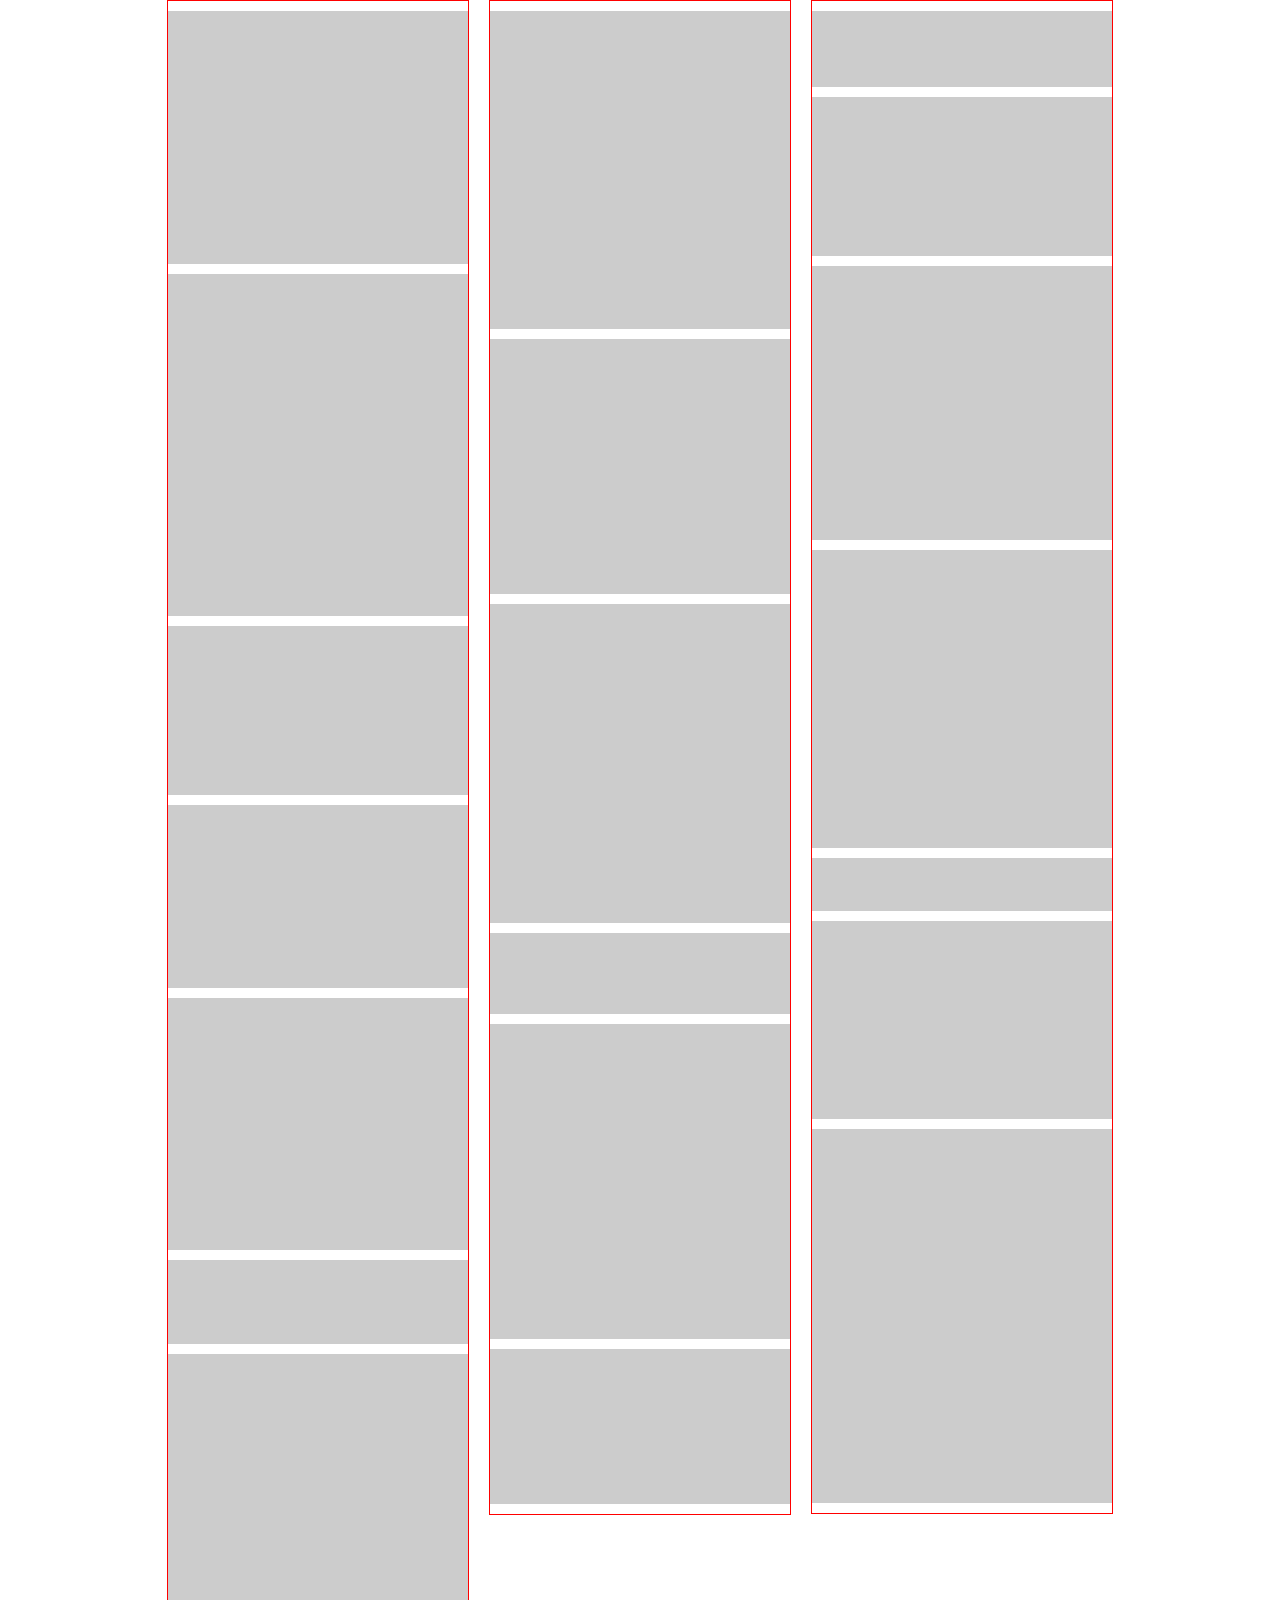
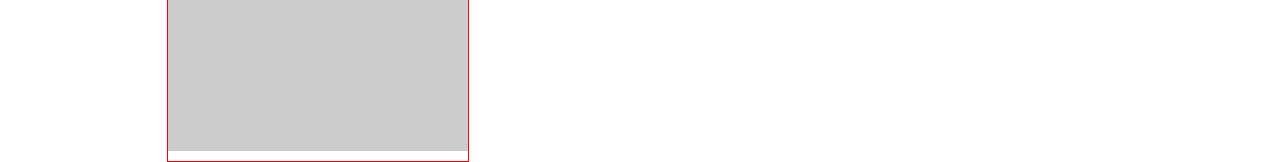
<file: html/Waterfall.html>
<!doctype html>
<html>
<head>
<meta charset="utf-8">
<title></title>
<style>
*{margin:0;padding:0;list-style:none;}
#div1{width:966px; margin:0 auto; overflow:hidden;}
#div1 ul{float:left;width:300px; border:1px solid red; margin:0 10px;}
#div1 ul li{width:100%; background:#ccc; margin:10px 0;}
</style>
<script>
window.onload = function(){
	var oDiv = document.getElementById("div1");
	var aUl  = oDiv.children;
	var len  = aUl.length;
	
	function createLi(){
		//先创建20个
		for(var i = 0; i < 20; i++){
			//创建li
			var oLi = document.createElement("li");
			oLi.style.height = Math.floor(Math.random()*350 + 50) + "px";
			
			var h0 = aUl[0].offsetHeight;
			var h1 = aUl[1].offsetHeight;
			var h2 = aUl[2].offsetHeight;
			var oMinUl = null;
			//插入？ 最短的ul?
			if(h0 < h1){//ul0 最短
				if(h0 < h2){//ul0 最短
					oMinUl = aUl[0];
				} else {//ul2 最短
					oMinUl = aUl[2];
				}
			} else {
				if(h1 < h2){//ul1 最短
					oMinUl = aUl[1];
				} else {////ul2 最短
					oMinUl = aUl[2];
				}
			}
			
			//插入
			oMinUl.appendChild(oLi);
		}
	}
	
	createLi();
	//判断到底
	window.onscroll = function(){
		
		var scrollTop = document.documentElement.scrollTop ||document.body.scrollTop;
		var clientH = document.documentElement.clientHeight;
		
		var bodyH = document.body.offsetHeight;
		 
		if(scrollTop + clientH >= bodyH){
			//alert("到底了");
			setTimeout(function(){
				createLi();
			},1000);
		}
	};
	
 
};
</script>
</head>

<body>
<div id="div1">
	<ul></ul>
	<ul></ul>
	<ul></ul>
</div>

</body>
</html>
</file>
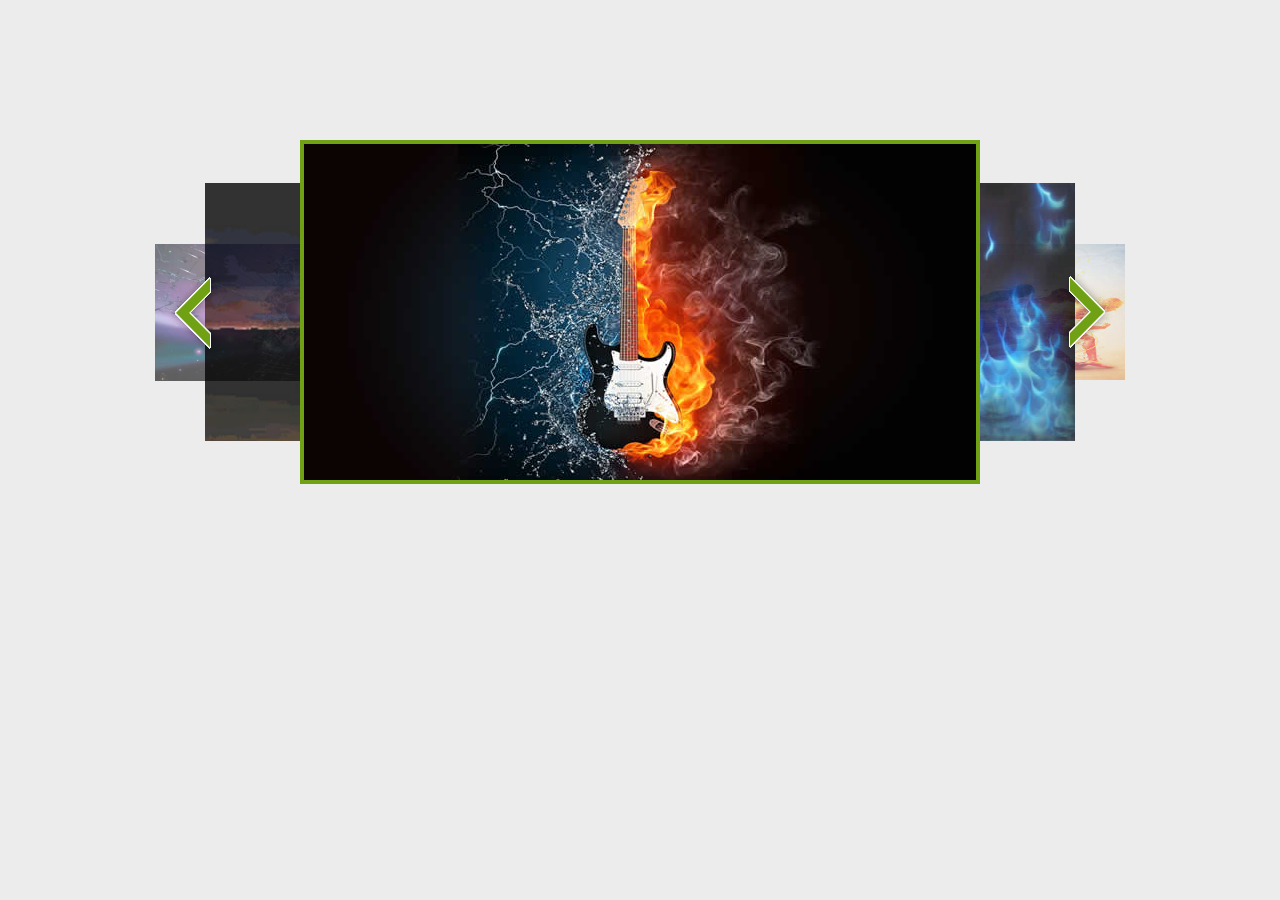
<file: html/XY.html>
﻿<!DOCTYPE html>
<html lang="en">
<head>
  <meta charset="UTF-8">
  <title>点击切换图片</title>
  <link rel="shortcut icon" href="images/logoicon.ico" type="image/x-icon" /> 
  <link rel="icon" href="images/logoicon.ico" type="image/x-icon" />
<style type="text/css">
* { padding: 0; margin: 0; list-style: none;}
img { border: none; }
body { background: #ececec;}
#yixing { width: 970px; height: 344px; position: relative; margin: 140px auto;overflow: hidden; }
#yixing .prev { width: 76px; height: 112px; position: absolute; top: 116px; left: 0;
 background: url(images/prev.png); color: #000;z-index: 999;}
#yixing .next  { width: 76px; height: 112px; position: absolute; top: 116px; right: 0; 
    background: url(images/next.png) no-repeat;cursor: pointer; z-index: 999;}
#yixing ul { width: 970px; height: 344px; position: absolute; top: 0; left: 0; z-index: 1; }
#yixing li { position: absolute; }
#yixing .line { border: 4px solid #70A114; width: 672px; height: 336px; position: absolute; top: 0; left: 50%; margin-left: -340px; z-index: 3; }
#yixing .pos_0 { top: -104px; left: 0; z-index: 1; opacity: 0;}
#yixing .pos_1 { top: 104px; left: 0; z-index: 2; opacity: 0.6;}
#yixing .pos_2 { top: 43px; left: 50px; z-index: 3;  opacity: 0.8;}
#yixing .pos_3 { top: 0; left: 145px; z-index: 4; }
#yixing .pos_4 { top: 43px; right: 50px; z-index: 3; opacity: 0.8; }
#yixing .pos_5 { top: 104px; right: 0; z-index: 2; opacity: 0.6;} 
#yixing .pos_6 { top: -104px; right: 0; z-index: 1; opacity: 0; }
</style>

</head>

<body>

<div id="yixing">
    <a class="prev" href="javascript:;"></a>
    <a class="next" href="javascript:;"></a>
    <div class="line"></div>
    <ul>
        <li class="pos_0"><img src="images/img/0.jpg" width="100" /></li>
        <li class="pos_1"><img src="images/img/1.jpg" width="270" /></li>
        <li class="pos_2"><img src="images/img/2.jpg" width="510" /></li>
        <li class="pos_3"><img src="images/img/3.jpg" width="680" /></li>
        <li class="pos_4"><img src="images/img/4.jpg" width="510" /></li>
        <li class="pos_5"><img src="images/img/5.jpg" width="270" /></li>
        <li class="pos_6"><img src="images/img/6.jpg" width="270" /></li>
        <li class="pos_6"><img src="images/img/7.jpg" width="270" /></li>
    </ul>
</div>
<script type="text/javascript">
window.onload = function(){
    var oDiv=document.getElementById('yixing');
    var oPrevBtn=oDiv.getElementsByClassName('prev')[0];
    var oNextBtn=oDiv.getElementsByClassName('next')[0];
    var aLi=oDiv.getElementsByTagName('ul')[0].getElementsByTagName('li');
    var aLiInit=[];
    var oLine=oDiv.getElementsByClassName('line')[0];
    var i=0;
    for(i=0;i<aLi.length;i++){
        aLiInit[i]={};
        aLi[i].width=aLiInit[i].w= aLi[i].getElementsByTagName('img')[0].offsetWidth ;
        aLi[i].height=aLiInit[i].h=aLi[i].getElementsByTagName('img')[0].offsetHeight ;
        aLi[i].left=aLiInit[i].l=aLi[i].offsetLeft;
        aLi[i].top=aLiInit[i].t=aLi[i].offsetTop;
        aLi[i].alpha=aLiInit[i].alpha=0;
        aLi[i].z=aLiInit[i].z=1;
    }
    for(i=0;i<aLi.length;i++){
        aLi[i].style.position='absolute';
        aLi[i].style.left=aLiInit[i].l+'px';
        aLi[i].style.top=aLiInit[i].t+'px';
    }
    
    aLi[1].alpha=aLiInit[1].alpha=60;
    aLi[2].alpha=aLiInit[2].alpha=80;
    aLi[3].alpha=aLiInit[3].alpha=100;
    aLi[4].alpha=aLiInit[4].alpha=80;
    aLi[5].alpha=aLiInit[5].alpha=60;
    aLi[1].z=aLiInit[1].z=2;
    aLi[2].z=aLiInit[2].z=3;
    aLi[3].z=aLiInit[3].z=4;
    aLi[4].z=aLiInit[4].z=3;
    aLi[5].z=aLiInit[5].z=2;
    oPrevBtn.onmousedown=function (){
        gotoImg(true);
    };
    oNextBtn.onmousedown=function (){
        gotoImg(false);
    };
    function gotoImg(bLeft){
        if(bLeft){
            aLiInit.push(aLiInit.shift());
        }else{
            aLiInit.unshift(aLiInit.pop());
        }
        oLine.style.display='none';
        for(i=0;i<aLi.length;i++){
            startMove(aLi[i], {left: aLiInit[i].l, top: aLiInit[i].t, width: aLiInit[i].w, 
                height:aLiInit[i].h, alpha:aLiInit[i].alpha, zIndex:aLiInit[i].z}, 300, function (){oLine.style.display='block';});
        }
    }
};
function startMove(obj, oParams, iTime, fnCallBackEnd){
    var iInterval=45;
    var iEndTime=(new Date()).getTime()+iTime;
    var iTimes=Math.ceil(iTime/iInterval);
    var oSpeed={};
    if(typeof obj.timer=='undefined'){obj.timer=null;}
    for(key in oParams){oSpeed[key]=(oParams[key]-obj[key])/iTimes;}
    if(obj.timer){clearInterval(obj.timer);}
    obj.timer=setInterval(function (){
            doMove(obj, oParams, oSpeed, iEndTime, fnCallBackEnd);
        }, iInterval);
}

function doMove(obj, oTarget, oSpeed, iEndTime, fnCallBackEnd){
    var iNow=(new Date()).getTime();
    if(iNow>=iEndTime){
        clearInterval(obj.timer);
        obj.timer=null;
        for(key in oTarget){
            obj[key]=oTarget[key];
            switch(key){
                case 'alpha':
                    obj.style.opacity=oTarget[key]/100;
                    obj.style.filter="alpha(opacity:"+oTarget[key]+")";
                    break;
                case 'zIndex':
                    obj.style.zIndex=oTarget[key];
                    break;
                case 'width':
                case 'height':
                    obj.getElementsByTagName('img')[0].style[key]=oTarget[key]+'px';
                    break;
                default:
                    obj.style[key]=oTarget[key]+'px';
                    break;
            }
        }
        if(fnCallBackEnd){fnCallBackEnd();}

    }else{
        for(key in oTarget){
            obj[key]+=oSpeed[key];
            switch(key){
                case 'alpha':
                    obj.style.opacity=obj[key]/100;
                    obj.style.filter="alpha(opacity:"+obj[key]+")";
                    break;
                case 'zIndex':
                    obj.style.zIndex=oTarget[key];
                    break;
                case 'width':
                case 'height':
                    obj.getElementsByTagName('img')[0].style[key]=obj[key]+'px';
                    break;
                default:
                    obj.style[key]=obj[key]+'px';
                    break;
            }
        }
    }
}
</script>
</body>
</html>
</file>
<file: css/common.css>
﻿
body,div,ul,li,ol,h1,h2,h3,h4,h5,h6,input,textarea,select,p,dl,dt,dd,a,img,button,form,table,th,tr,td,tbody,article,
aside, details,figcaption,figure,footer,header,hgroup, menu,nav,section{margin:0; padding:0; border:none;}
html{overflow:hidden;}
body{font:12px '楷体',Microsoft YaHei,Tahoma,Arial,sans-serif; color:#555; background-color:#F7F7F7;}
.clearfix:after{content:""; display:block; visibility:hidden; height:0; clear:both;}
.clearfix{zoom:1;}
a{text-decoration:none; color:#333; font-family: '楷体','Microsoft YaHei',Tahoma,Arial,sans-serif;}
a:hover{color:#333; text-decoration:none;}
ul,ol{list-style:none;}
h1, h2, h3, h4, h5, h6{ font-size:100%; font-family:' Microsoft YaHei';}
img{border: none;}


.fl{float: left;}
.fr{float: right;}
.pr{position: relative;}
.pa{position: absolute;}
.box{position: relative;width: 100%;}
.screenBox{position: absolute;top: 0;left:0;width: 100%;}
.screen{overflow: hidden;}
.screen-one{background: url(../img/bg_01.jpg) no-repeat;-webkit-background-size: cover;
background-size: cover;}

.header{position: fixed;top: 40px;right: 45px;}
.header li{padding:0 30px; font-size: 20px;line-height: 50px;text-align: center;}
.header li.active a{/*background-color: #fff;*/ border-bottom:1px solid rgba(255,255,255,.6);}
.header li a{display: block;color:rgba(255,255,255,.6);}
.header li a:hover{ color:#fff;}

.subnav{position:fixed;top:50%;right:10px;width: 50px;/*background: #ccc;*/border-radius:30px;}
.subnav li{height:50px;text-align: center;line-height: 50px; }
.subnav li a{display: inline-block;width: 10px;height: 10px;border-radius: 50%;border:1px solid #fff;}
.subnav li.cur a{width: 12px;height: 12px;background:rgba(255,255,255,.8);}
.introduce{margin: 140px auto 0;width: 100%;/*height: 400px;*/}
.intr-img{position:absolute;left: 1000px;top:-10px; width: 510px;height: 600px;animation:bg 1s linear;}
.intr-img img{width: 100%;display: block;}
.intr-word{position:absolute;padding-top:50px;width: 600px; /*left: 23%;*/left: 50%;margin-left:-300px;top:100px;line-height: 50px;font-size: 26px;text-indent:2rem;text-align: justify; font-family: 'Microsoft YaHei'; color: #fff;animation:bg1 1s linear;}
.writeword span{opacity:0;color:rgba(0,0,0,0); text-shadow:0 0 5px #fff;  -webkit-transition:0.3s all ease;transition:0.3s all ease;}
.writeword span.active{opacity:1; text-shadow:0 0 0 #fff; }

.screen-two{background: url(../img/bg_03.jpg) no-repeat;-webkit-background-size: cover;
background-size: cover;}
.screen-two .introduce{animation: '';}
.stepmove{position: relative;left: 50%;top:0;padding:10px 0 0 10px; width: 1040px;height: 380px;overflow: hidden;margin-left:-520px;animation: '';}
.stepmove li{position:relative; float: left;margin:0 10px 10px 0; width: 250px;height: 180px;line-height: 180px;font-size: 30px; text-align: center; background-color: #fff;border-radius:20px;overflow: hidden;}
.stepmove li img{height: 100%;width: 100%;}
.stepmove li a{position: absolute;left: -250px;top: 0;width: 100%;height: 100%;background:rgba(0,0,0,.6);color: #fff;border-radius:20px;}
.pagestep{margin:20px auto;width: 50px;text-align:center; border:1px solid rgba(255,255,255,.6);transition:0.4s all linear;}
.pagestep:hover{transform: rotate(360deg);border-radius:50%;}
.pagestep a{display: inline-block;width: 50px;height: 50px;line-height: 50px;text-align:center;font-size: 20px;cursor:pointer;color:rgba(255,255,255,.6);}
 
.tips{width:426px;margin:0 auto;height:426px;position: relative;}
.tips div{position:absolute;width:200px;color:yellow;font-size:20px;/*opacity:0;*/} 
.tips .gits1{left:-60%;top:0;}
.tips .gits2{right:-50%;top:0;}
.tips li{float:left;width:100px;height:100px;border:1px solid #000;margin:10px;text-align:center;line-height:100px;font-size:30px;border-radius:10px;color:#fff;
        transition:0.7s all ease; 
        rotateX(0deg) rotateY(0deg);
}
.tips li.cur{margin-right:0;}
.tips li:hover{transform: rotateZ(180deg) scale(-2,-2);}

.screen-four{background: url(../img/bg_04.jpg) no-repeat;-webkit-background-size: cover;
background-size: cover;}
.screen-five{background: url(../img/bg_05.jpg) no-repeat;-webkit-background-size: cover;
background-size: cover;}

.switch div.prev{position:absolute;top:80px;z-index:10;width:76px;height:100px;}
.switch div.next{position:absolute;top:80px;z-index:10;width:76px;height:100px;}
.switch div.prev{background:url(../img/prev.png) no-repeat;left:-200px;transform:translate(-200px);}
.switch div.next{background:url(../img/next1.png) no-repeat;right:-200px;transform:translate(200px);}
.switch{position: relative;width:250px;height:250px;/*margin:200px auto;*/left:50%;top:50%;margin-top:-125px;margin-left:-125px}
.switch li{position: absolute;width:100%;height:100%;left:0;top:0;opacity:0;color:#fff;transition:1s all ease;
    transform:translate(0px) perspective(800px) rotateY(0deg);
}
.switch li span{display:block;width:100%;text-align:center;font-size:14px;font-family:"微软雅黑";}
.switch li img{width:100%;height:100%;}
.switch li.l2{opacity:0;z-index:1;transform:translateX(-250px) perspective(800px) rotateY(45deg);}
.switch li.l1{opacity:1;z-index:1;transform:translateX(-300px) perspective(800px) rotateY(40deg);}
.switch li.cur{opacity:1;z-index:5;}
.switch li.r1{opacity:1;z-index:1;transform:translateX(300px) perspective(800px) rotateY(-40deg);}
.switch li.r2{opacity:0;z-index:1;transform:translateX(250px) perspective(800px) rotateY(-45deg);}

.sweet{position: fixed;top: 50px;left: 100px;font-size: 30px;line-height: 50px; color: #fff;/*transition:1s all ease;*/ animation:aboutme 1s linear;}
.sweet span{display: inline-block; width: 50px;height: 50px;text-align: center; background:#fff;border-radius: 50%;color:#000;}

.toggle{position: fixed;margin-left: -25px;left: 50%;bottom: 20px;width: 50px;height: 50px;cursor: pointer;}
.toggle img{ position: absolute;left: 13px;top: 0;width: 25px;height: 25px;}
</file>
<file: html/css/common.css>
@charset "utf-8";
/* CSS Document */

body, ul, ol, li, p, h1, h2, h3, h4, h5, h6, form, fieldset, table, td, img, div, dl, dt, dd, input { margin: 0; padding: 0; border: 0; }
body { font-size: 12px; font-family: '\65B0\5B8B\4F53', '\5B8B\4F53', Verdana; }
ul, ol { list-style-type: none; }
select,input, img { vertical-align: middle; outline: none; }
a { text-decoration: none; color:#000; }
a { blr:expression(this.onFocus=this.blur())
}
a { outline: none; }
html { }

.clearfix:after { content: ""; display: block; clear: both; }
.clearfix { zoom: 1; }

.fl { float: left; }
.fr { float: right; }
</file>
